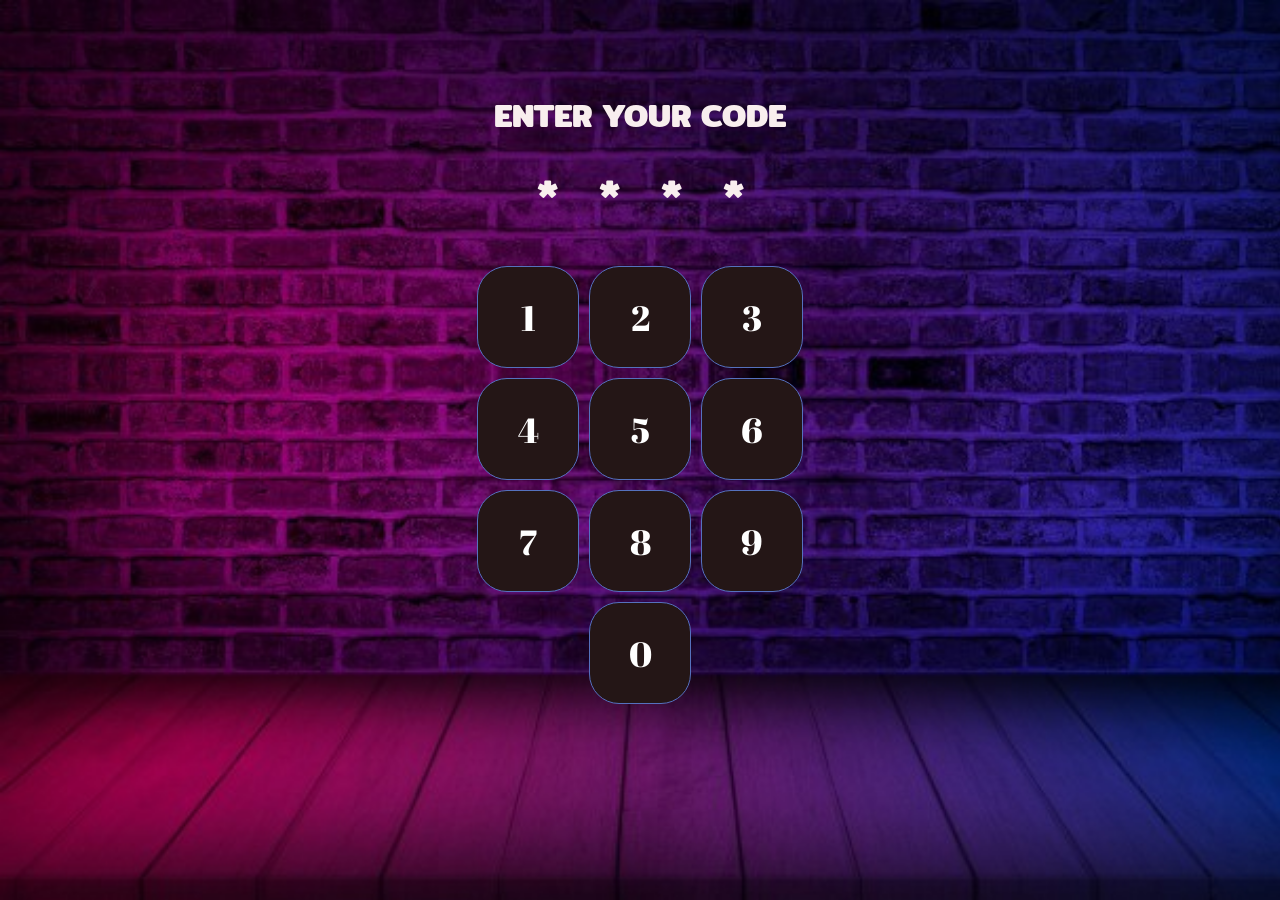
<file: index.html>
<!DOCTYPE html>
<html lang="en">

<head>
    <meta charset="UTF-8">
    <meta http-equiv="X-UA-Compatible" content="IE=edge">
    <meta name="viewport" content="width=device-width, initial-scale=1.0">
    <!-- FONT -->
    <link rel="preconnect" href="https://fonts.googleapis.com">
    <link rel="preconnect" href="https://fonts.gstatic.com" crossorigin>
    <link href="https://fonts.googleapis.com/css2?family=Abril+Fatface&display=swap" rel="stylesheet">
    <link rel="preconnect" href="https://fonts.googleapis.com">
    <link rel="preconnect" href="https://fonts.gstatic.com" crossorigin>
    <link href="https://fonts.googleapis.com/css2?family=Abril+Fatface&family=Mitr:wght@200&display=swap"
        rel="stylesheet">
    <!-- FONT -->
    <link rel="stylesheet" href="assets/app.css">
    <script src="assets/app.js" defer></script>
    <title>DIAL</title>
</head>

<body>



    <div id="main">
        <h1 id="enterpassword" style="text-align: center; margin-top: 90px;">ENTER YOUR CODE</h1>
        <h2 style="text-align: center;"><span class="enterpassword">*</span>  <span class="enterpassword">*</span>  <span class="enterpassword">*</span>  <span class="enterpassword">*</span></h2>
        

        <div id="container">
            
        </div>

    </div>




</body>

</html>
</file>
<file: assets/app.css>
body{
    background-image: url('wall.jpg');
    background-repeat: no-repeat;
    background-position: cover;
    background-attachment: fixed;
    background-size:cover;
}

h1, .enterpassword{
    color: rgb(248, 238, 238);
    font-family: 'Abril Fatface', cursive;
    font-family: 'Mitr', sans-serif;
    
}
.enterpassword{
    /* padding-right: 30px; */
    font-size: 3rem;
}
h2 span:not(:last-child) {
    padding-right: 35px;
}

#container{
display: flex;
width: 350px; 
margin: auto;
flex-wrap: wrap;
justify-content: center;
/*
grid-template-columns: repeat(3, 100px);
grid-template-rows: repeat(4, 100px); */  
grid-gap: 10px;
margin-top: 30px;
font-family: 'Abril Fatface', cursive;
}
.button{
display:flex;
width: 100px;
height: 100px;    
justify-content: center;
align-items: center;
/*place-items: center;*/
font-size: 2.2rem;
color: white;
border-radius: 30px;
background-color: rgb(36, 22, 22);
user-select: none; 
cursor: pointer;
border: 1px solid rgb(85, 113, 190);
}
.button:hover{
    /* opacity: .9; */
    background-color: rgb(184, 169, 169);
    color: rgb(59, 50, 50);
}

.button:first-child{
order: 1;
/* background-color: yellow; */
}

/* .button:active
{
background-color: rgb(189, 73, 73);
} */
</file>
